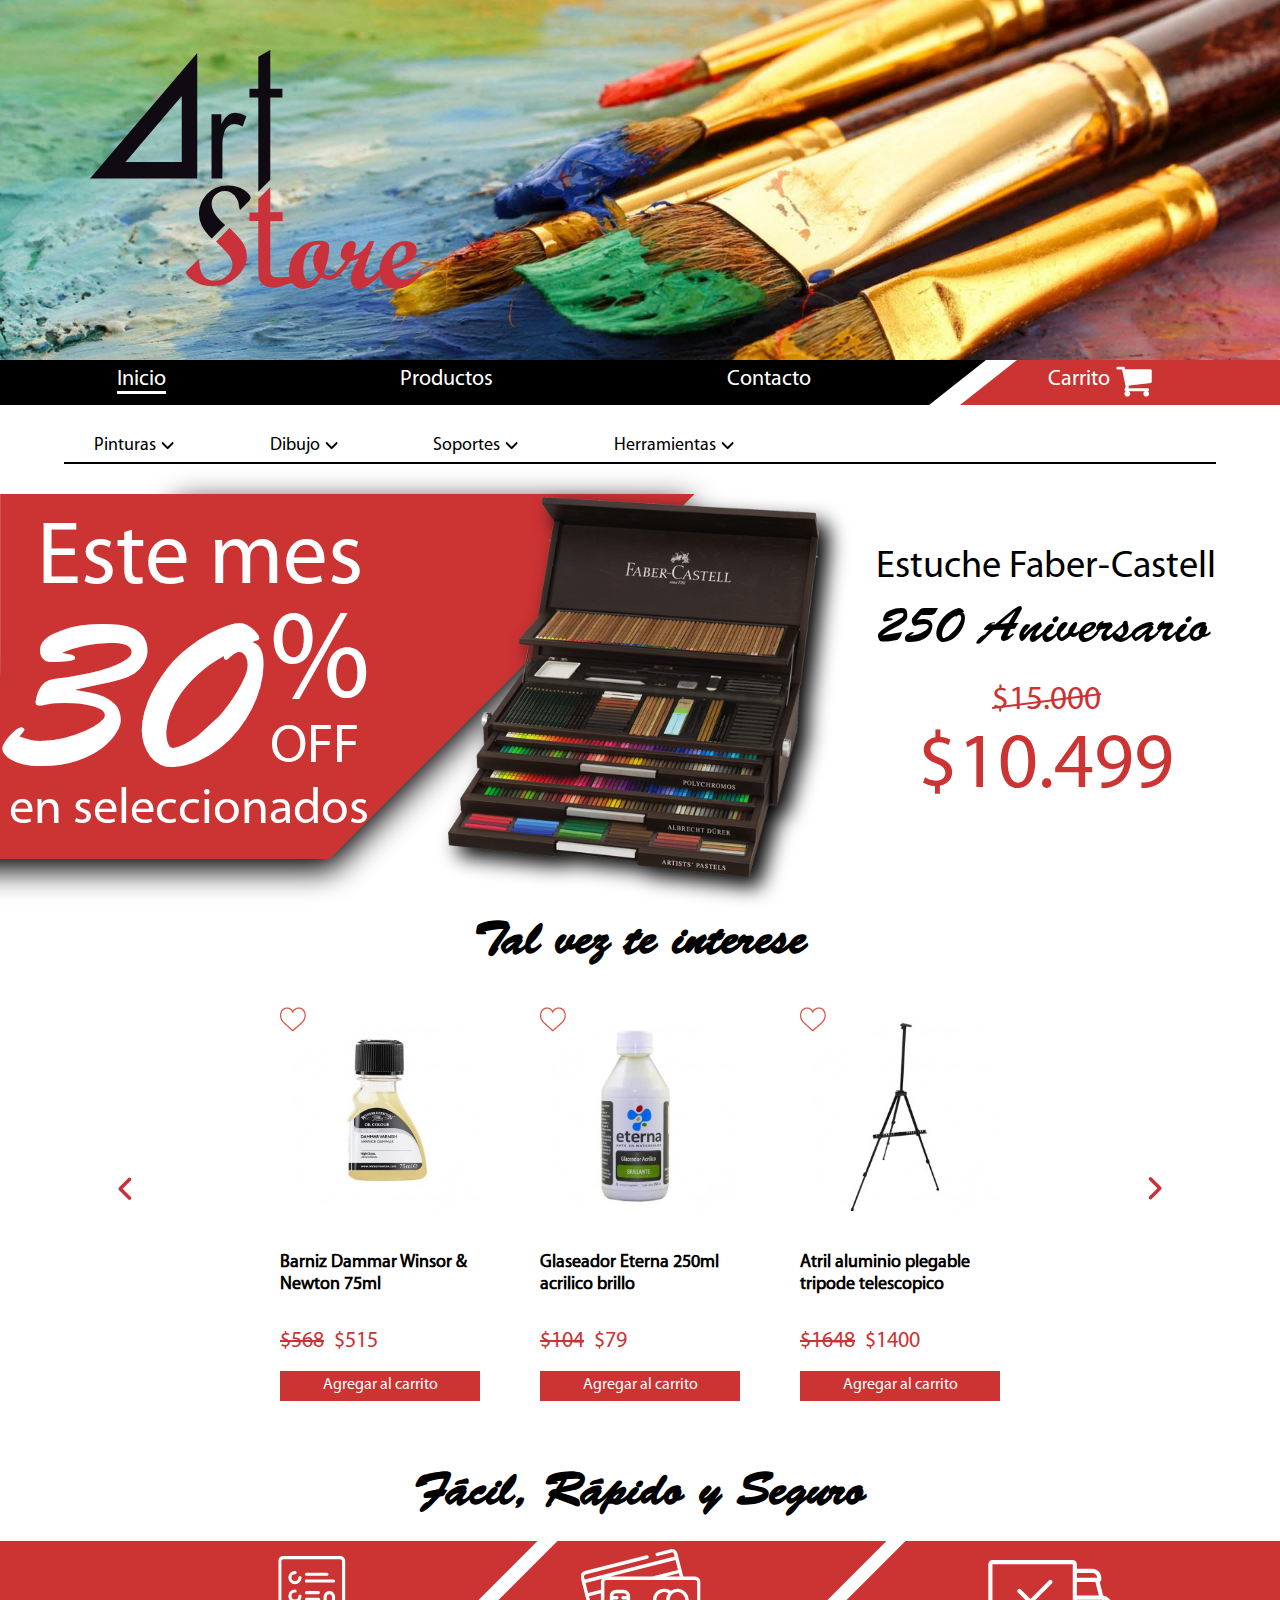
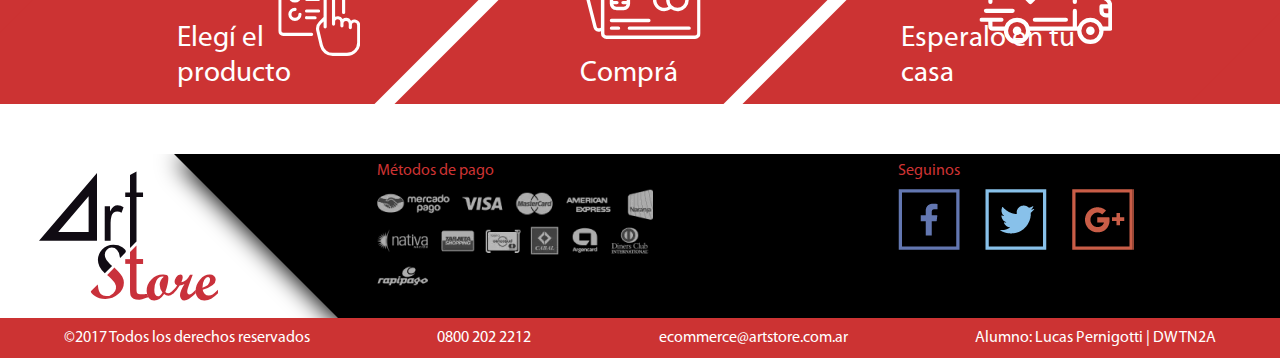
<file: index.html>
<!DOCTYPE html>
<html lang="es">

<head>
  <meta charset="UTF-8" />
  <title>Final Programación I</title>
  <link rel="stylesheet" type="text/css" href="css/estilos.css" />
</head>

<body>
  <header>
    <h1>ArtStore</h1>
  </header>
  <nav>
    <div class="navbar">
      <ul>
        <li><a href="#" class="active">Inicio</a></li>
        <li><a href="buyProcess.html">Productos</a></li>
        <li><a href="contacto.html">Contacto</a></li>
      </ul>
    </div>
  </nav>

  <main>
    <div class="floating-cart" style="position: relative; top: 0;">
      <div class="cart-nav">
        <a href="buyProcess.html">Carrito</a>
      </div>
    </div>

    <section class="banner">
      <div class="banner-back">
        <p class="discount">
          <strong>
            <span class="discount-one">Este mes</span>
            <span class="discount-two">
              30
              <span>%
                <span>off</span>
              </span>
            </span>
            <span class="discount-three">en seleccionados</span>
          </strong>
        </p>
        <img src="img/inicio/estuche.png" alt="" />
        <div>
          <p>Estuche Faber-Castell <span>250 Aniversario</span></p>
          <span>$15.000</span>
          <span>$10.499</span>
        </div>
      </div>
    </section>

    <aside class="instructions">
      <h2>Fácil, Rápido y Seguro</h2>
      <div class="instructions-box">
        <div>
          <img src="img/res1.svg" alt="" />
          <p>Elegí el producto</p>
        </div>
        <div>
          <img src="img/res2.svg" alt="" />
          <p>Comprá</p>
        </div>
        <div>
          <img src="img/res3.svg" alt="" />
          <p>Esperalo en tu casa</p>
        </div>
      </div>
    </aside>
  </main>
  <footer>
    <div class="footer-box">
      <img src="img/logo.svg" alt="" />
      <div class="footer-content">
        <div>
          <span>Métodos de pago</span>
          <img src="img/payment.png" alt="" />
        </div>
        <div class="social">
          <span>Seguinos</span>
          <ul>
            <li><a href="#">Facebook</a></li>
            <li><a href="#">Twitter</a></li>
            <li><a href="#">Google+</a></li>
          </ul>
        </div>
      </div>
    </div>
    <div>
      <ul class="footer-bottom">
        <li>&copy;2017 Todos los derechos reservados</li>
        <li>0800 202 2212</li>
        <li>
          <a href="mailto:ecommerce@artstore.com.ar">ecommerce@artstore.com.ar</a>
        </li>
        <li>Alumno: Lucas Pernigotti | DWTN2A</li>
      </ul>
    </div>
  </footer>
  <script src="js/elements/bar.js"></script>
  <script src="js/elements/trendings.js"></script>
  <script src="js/elements/sections/product/main.js"></script>
  <script src="js/actions/bar.js"></script>
  <script src="js/actions/changeFav.js"></script>
  <script src="js/actions/trendings.js"></script>
  <script src="js/actions/cartActions.js"></script>
  <script src="js/actions/getTotalPrice.js"></script>
  <script src="js/actions/quantityChange.js"></script>
  <script src="js/actions/product/goToProduct.js"></script>

  <script src="js/db.js"></script>
  <script src="js/localStorage.js"></script>
  <script src="js/main.js"></script>
</body>

</html>
</file>
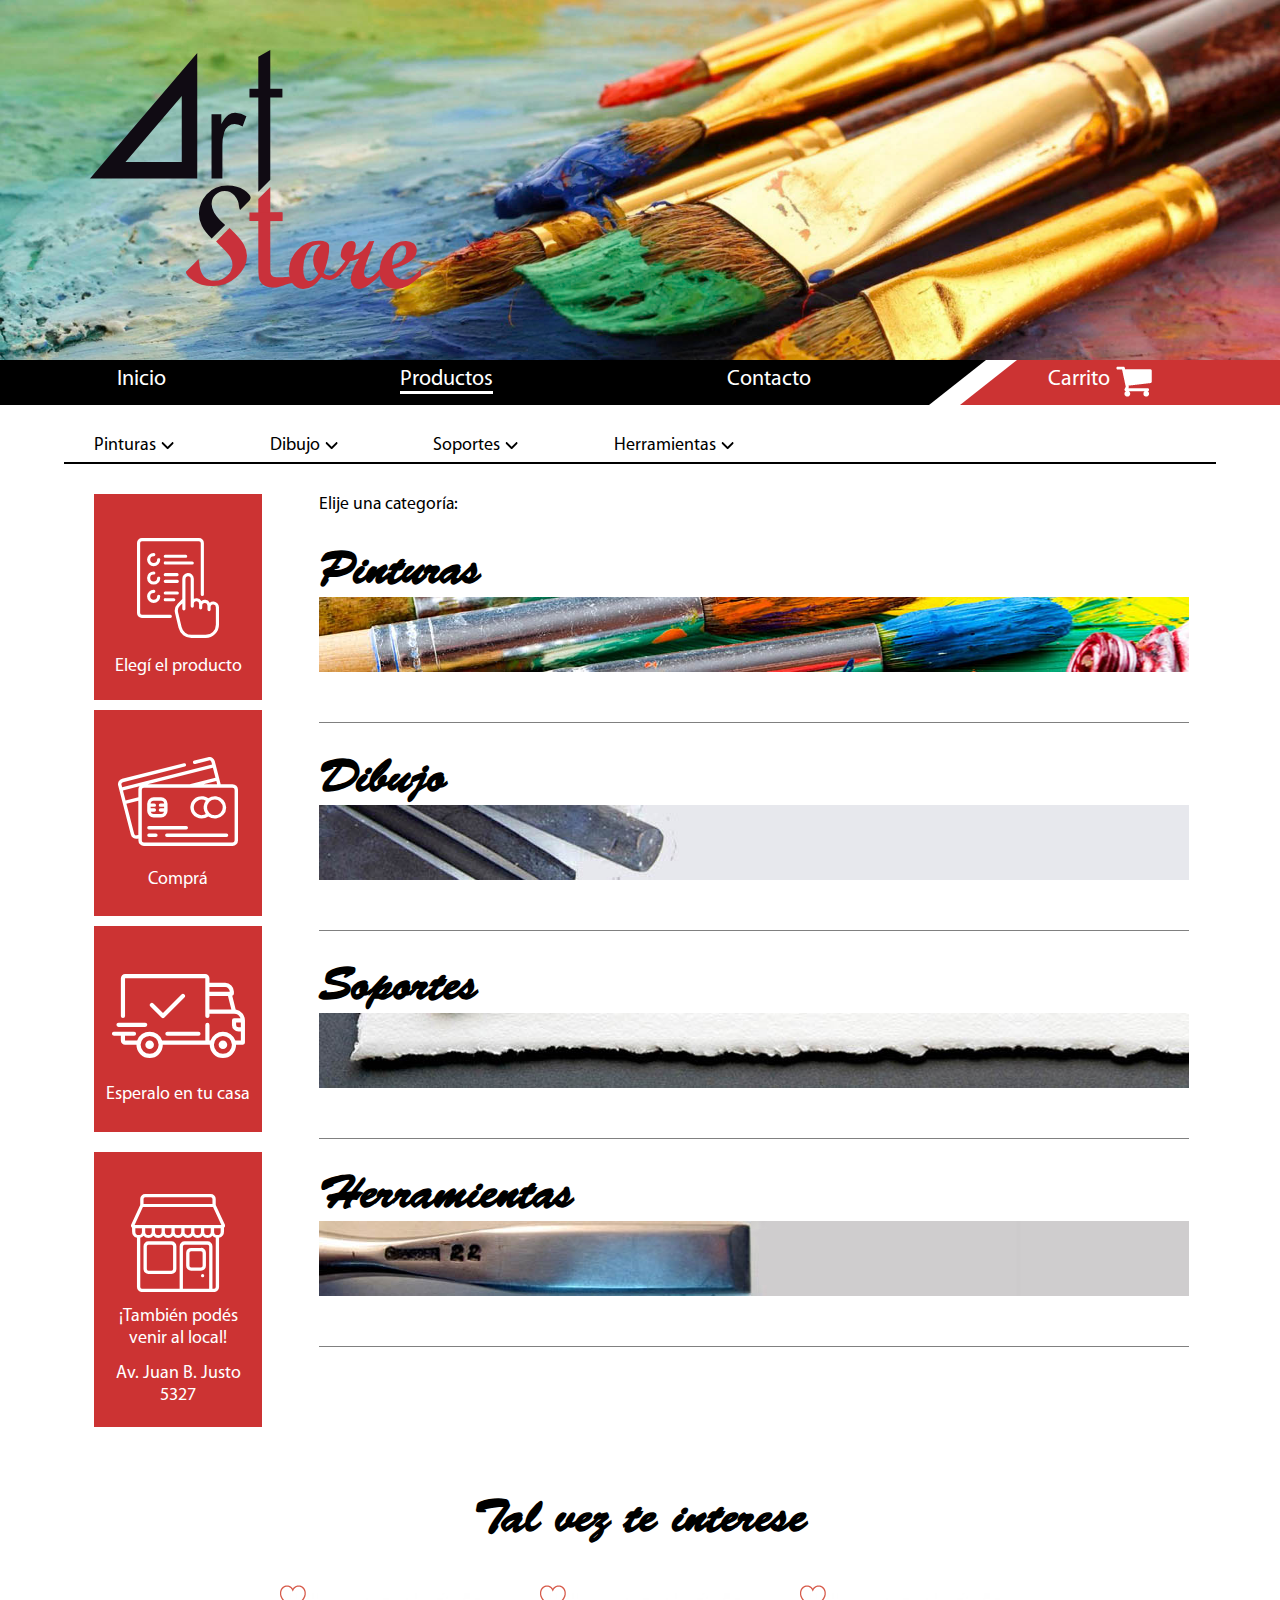
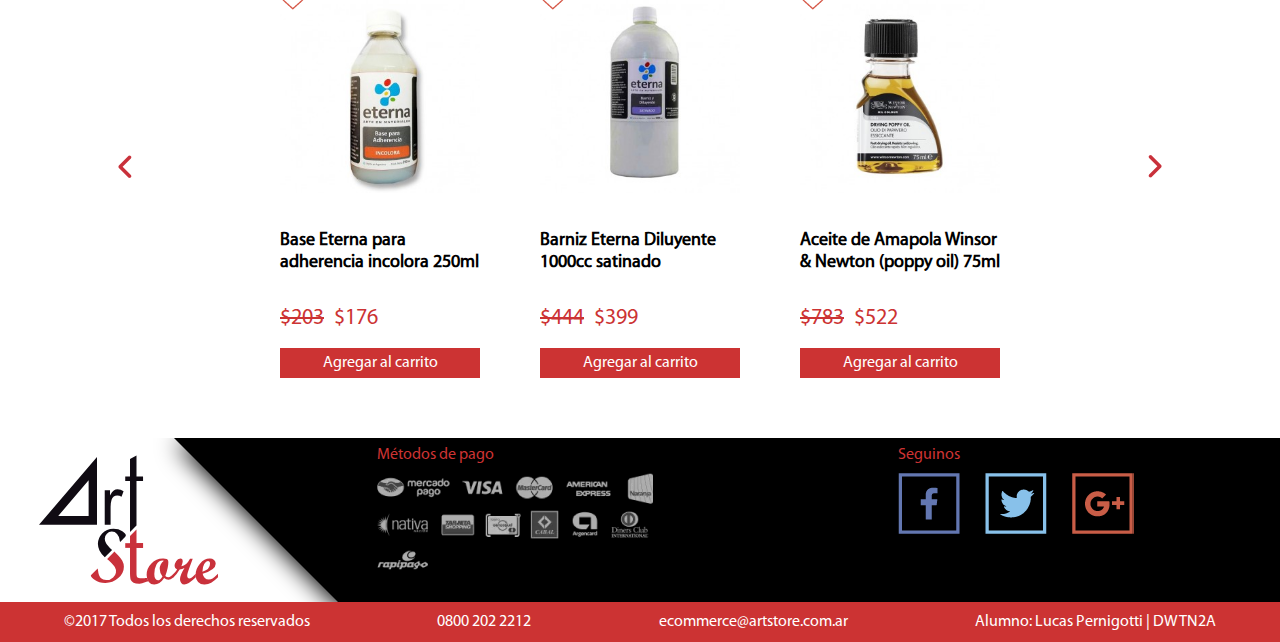
<file: buyProcess.html>
<!DOCTYPE html>
<html lang="es">

<head>
    <meta charset="UTF-8">
    <title>Final Programación I</title>
    <link rel="stylesheet" type="text/css" href="css/estilos.css" />

</head>

<body>
    <header>
        <h1>ArtStore</h1>
    </header>
    <nav>
        <div class="navbar" id="navbar">
            <ul>
                <li><a href="index.html">Inicio</a></li>
                <li><a href="buyProcess.html" class="active">Productos</a></li>
                <li><a href="contacto.html">Contacto</a></li>
            </ul>
        </div>
    </nav>

    <main>
        <div class="floating-cart">
            <div class="cart-nav">
                <a href="#navbar">Carrito</a>
            </div>
        </div>
    </main>
    <footer>
        <div class="footer-box">
            <img src="img/logo.svg" alt="">
            <div class="footer-content">
                <div>
                    <span>Métodos de pago</span>
                    <img src="img/payment.png" alt="">
                </div>
                <div class="social">
                    <span>Seguinos</span>
                    <ul>
                        <li><a href="#">Facebook</a></li>
                        <li><a href="#">Twitter</a></li>
                        <li><a href="#">Google+</a></li>
                    </ul>
                </div>
            </div>
        </div>
        <div>
            <ul class="footer-bottom">
                <li>&copy;2017 Todos los derechos reservados</li>
                <li>0800 202 2212</li>
                <li><a href="mailto:ecommerce@artstore.com.ar">ecommerce@artstore.com.ar</a></li>
                <li>Alumno: Lucas Pernigotti | DWTN2A</li>
            </ul>
        </div>
    </footer>
    <script src="js/db.js"></script>

    <script src="js/elements/bar.js"></script>
    <script src="js/elements/leftInfo.js"></script>
    <script src="js/elements/trendings.js"></script>
    <script src="js/actions/goToCategory.js"></script>
    <script src="js/actions/bar.js"></script>
    <script src="js/elements/sections/categories/categories.js"></script>
    <script src="js/actions/clearArrays.js"></script>
    <script src="js/actions/trendings.js"></script>

    <script src="js/actions/productsArray.js"></script>
    <script src="js/elements/sections/products/main.js"></script>
    <script src="js/actions/products/sort.js"></script>
    <script src="js/elements/sections/products/sorter.js"></script>
    <script src="js/elements/sections/products/products.js"></script>
    <script src="js/elements/sections/products/pagination.js"></script>
    <script src="js/actions/products/goToPage.js"></script>
    <script src="js/elements/sections/products/filter.js"></script>
    <script src="js/elements/sections/products/breadcrumb.js"></script>

    <script src="js/actions/remove.js"></script>

    <script src="js/elements/sections/product/main.js"></script>
    <script src="js/elements/sections/product/asideBuyInfo.js"></script>
    <script src="js/actions/quantityChange.js"></script>
    <script src="js/actions/product/zoom.js"></script>
    <script src="js/actions/product/goToProduct.js"></script>

    <script src="js/actions/getTotalPrice.js"></script>
    <script src="js/actions/cartActions.js"></script>
    <script src="js/elements/sections/cart/main.js"></script>
    <script src="js/actions/changeFav.js"></script>

    <script src="js/actions/checkout/validation.js"></script>
    <script src="js/elements/sections/checkout/addThanksMsg.js"></script>
    <script src="js/elements/sections/checkout/main.js"></script>
    <script src="js/actions/goToCategories.js"></script>

    <script src="js/localStorage.js"></script>
    <script src="js/main.js"></script>
</body>

</html>
</file>
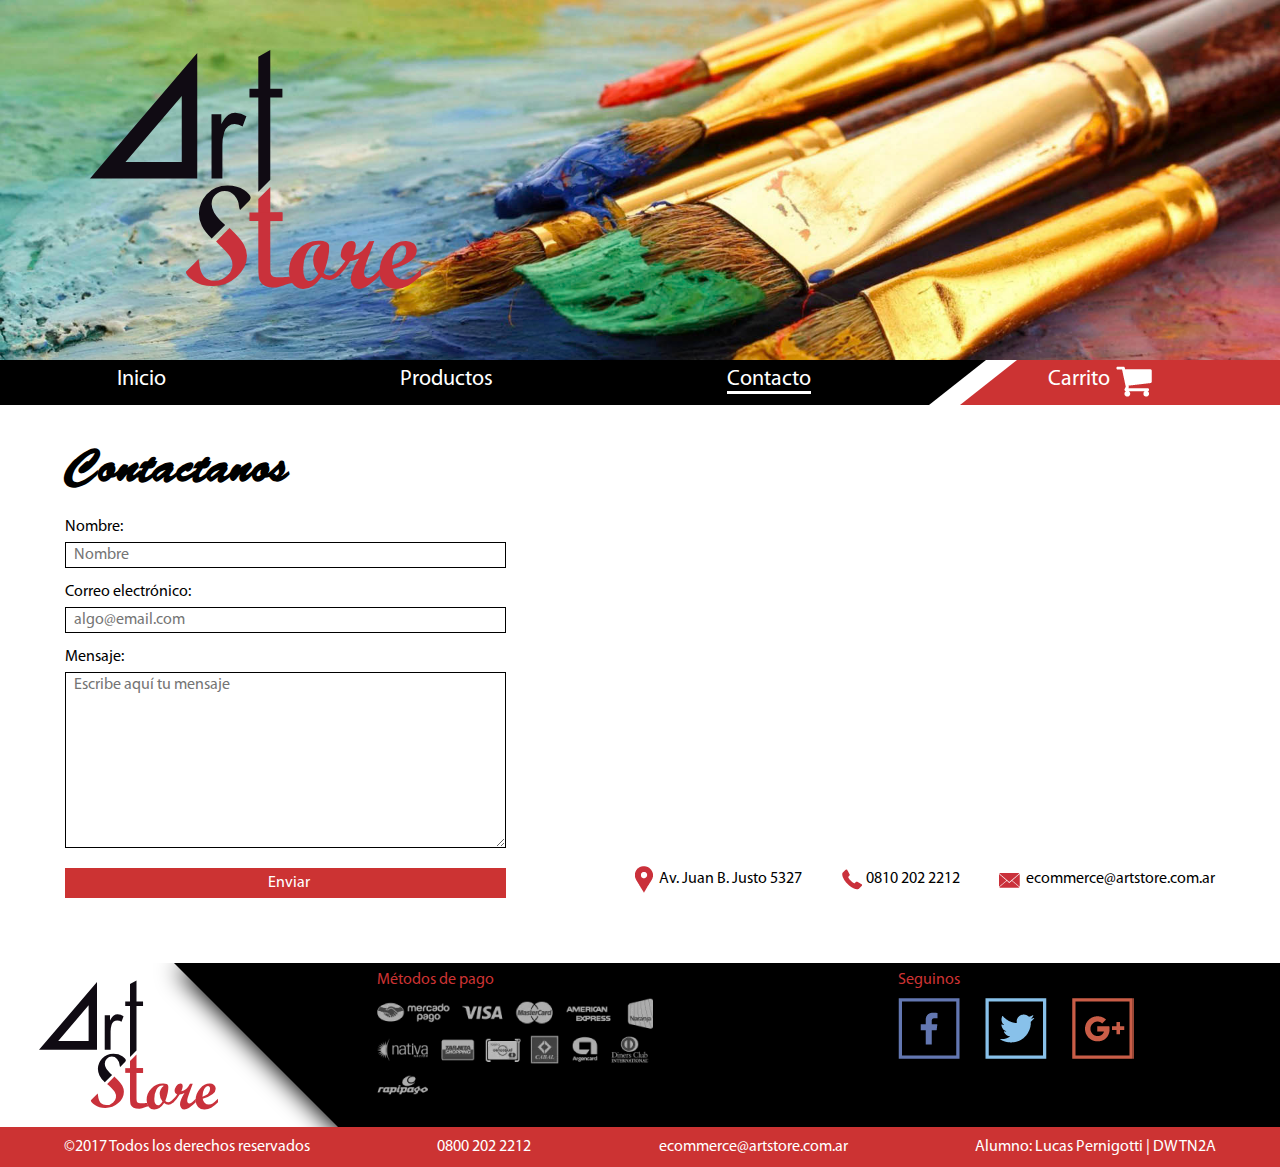
<file: contacto.html>
<!DOCTYPE html>
<html lang="es">

<head>
    <meta charset="UTF-8">
    <title>Final Programación I</title>
    <link rel="stylesheet" type="text/css" href="css/estilos.css" />
</head>

<body>
    <header>
        <h1>ArtStore</h1>
    </header>
    <nav>
        <div class="navbar">
            <ul>
                <li><a href="index.html">Inicio</a></li>
                <li><a href="buyProcess.html">Productos</a></li>
                <li><a href="contacto.html" class="active">Contacto</a></li>
            </ul>
        </div>
    </nav>

    <main>
        <div class="floating-cart" style="position: relative; top: 0;">
            <div class="cart-nav">
                <a href="buyProcess.html">Carrito</a>
            </div>
        </div>
        <section class="contact">
            <div class="contact-form">
                <h2>Contactanos</h2>
                <form action="contactar.php" method="post">
                    <label for="name">Nombre:</label><input type="text" id="name" placeholder="Nombre">
                    <label for="email">Correo electrónico:</label><input type="text" id="email"
                        placeholder="algo@email.com">
                    <label for="message">Mensaje:</label><textarea name="msg" id="message" cols="30" rows="9"
                        placeholder="Escribe aquí tu mensaje"></textarea>
                    <input type="submit" value="Enviar">
                </form>
            </div>

            <div class="contact-info">
                <iframe
                    src="https://www.google.com/maps/embed?pb=!1m18!1m12!1m3!1d3283.6042159061526!2d-58.47488888477004!3d-34.61416838045676!2m3!1f0!2f0!3f0!3m2!1i1024!2i768!4f13.1!3m3!1m2!1s0x95bcc9f071a7267d%3A0xa360ec3b81503133!2sAv.+Juan+B.+Justo+5327%2C+C1416DKH+CABA!5e0!3m2!1ses!2sar!4v1549726615724"
                    width="580" height="347"></iframe>
                <div>
                    <p>Av. Juan B. Justo 5327</p>
                    <p>0810 202 2212</p>
                    <a href="mailto:ecommerce@artstore.com.ar">ecommerce@artstore.com.ar</a>
                </div>
            </div>
        </section>



    </main>
    <footer>
        <div class="footer-box">
            <img src="img/logo.svg" alt="">
            <div class="footer-content">
                <div>
                    <span>Métodos de pago</span>
                    <img src="img/payment.png" alt="">
                </div>
                <div class="social">
                    <span>Seguinos</span>
                    <ul>
                        <li><a href="#">Facebook</a></li>
                        <li><a href="#">Twitter</a></li>
                        <li><a href="#">Google+</a></li>
                    </ul>
                </div>
            </div>
        </div>
        <div>
            <ul class="footer-bottom">
                <li>&copy;2017 Todos los derechos reservados</li>
                <li>0800 202 2212</li>
                <li><a href="mailto:ecommerce@artstore.com.ar">ecommerce@artstore.com.ar</a></li>
                <li>Alumno: Lucas Pernigotti | DWTN2A</li>
            </ul>
        </div>
    </footer>

    <script src="js/actions/remove.js"></script>
    <script src="js/actions/trendings.js"></script>
    <script src="js/actions/cartActions.js"></script>
    <script src="js/actions/getTotalPrice.js"></script>
    <script src="js/db.js"></script>
    <script src="js/localStorage.js"></script>
    <script src="js/main.js"></script>
</body>

</html>
</file>
<file: css/estilos.css>
@import url('fonts/myriadpro.css');
@import url('fonts/brushscriptstd.css');

*{
    margin: 0;
    padding: 0;
    box-sizing: border-box;
    font-family: 'MyriadPro';
}

h2{
    font-family: 'BrushScriptStd';
    font-size: 2.9375em;
    margin-bottom: 18px;
}
/*botónes*/
.button{
    background-color: #cc3333;
    width: 200px;/*ver si pasar todo esto a ems para hacerlo responsive*/
    height: 30px;
    color: white;
    text-decoration: none;
    display: flex;
    justify-content: center;
    align-items: center;
}

/*Precio*/
.price{
    color: #cc3333; font-size: 1.375em;
}

/*favoritos*/
.trending .trending-items div :nth-child(5), 
.products-content .products-body .product div:first-child a:last-child, 
.products-content .product-self .product-info .product-fav a span:first-child{
    font-size: 0;
    display: inline-block;
    background: url('../img/sprites.png') no-repeat -10px -259px;
    height: 25px;
    width: 26px;
}
.trending .trending-items div a:last-child.fav, 
.products-content .products-body .product div:first-child a:last-child.fav, 
.products-content .product-self .product-info .product-fav a span.fav{
    background: url('../img/sprites.png') no-repeat -11px -214px;
}



header{
    background: url('../img/header.jpg') no-repeat;
    background-size: cover;
    height: 360px;
    width: 100%;
}
header h1{
    background: url('../img/logo.svg') no-repeat;
    height: 239px;
    width: 331px;
    font-size: 0;
    position: absolute;
    left: 7vw;
    top: 50px;
}


/*********nav*******/
nav{
    position: relative;
}

nav .navbar{
    background: black;
    border-top: 45px solid black;
    border-right: 57px solid white;
    width: 77vw;
    height: 0;
}

nav ul{
    display: flex;
    justify-content: space-around;
    list-style: none;
    position: relative;
    top: -39px;
}

nav ul li a{
    color: white;
    text-decoration: none;
    font-size: 1.375em;
}

nav ul li a.active{
    border-bottom: 3px solid white;
}

/************floating-cart************/
.cart-nav{
    position: absolute;
    right: 0;
    top: -75px;
    border-bottom: 45px solid #cc3333;
    border-left: 57px solid transparent;
    width: 25vw;
    height: 0;
}

.cart-nav a:first-child{
    color: white;
    text-decoration: none;
    font-size: 1.375em;
    display: flex;
    padding-left: 3.92em;
    height: 36px;
    /*width: 2.82em;*/
    padding-top: 6px;
    /*margin-left: 3vw;*/
    position: relative;
    left: -55px;
    width: calc(100% + 55px);
}

.cart-nav a:first-child.active{
    border-bottom: 3px solid white;
}

.cart-nav a:first-child::after{
    content: "";
    display: inline-block;
    position: absolute;
    left: 7em; /*45 px right*/
    background: url('../img/cart.png') no-repeat;
    height: 31px;
    width: 36px;
    z-index: 9000;
}

.cart-nav a:first-child span.count{
    position: absolute;
    left: 8.8em; /*-80px right;*/
    color: #cc3333;
    font-weight: bold;
    background: #ffffff;
    width: 1.275em;
    height: 1.275em;
    border-radius: 50%;
    text-align: center;
}

.cart-nav .total-nav{
    position: absolute;
    right: 0;
    top: 45px;
    display: block;
    text-align: center;
    text-decoration: none;
    color: white;
    width: calc(25vw + 28px);
    height: 0;
    border-left: transparent solid 28px;
    border-bottom: #cc3333 solid 22px;
}

.floating-cart{
    top: 75px;
    position: sticky;
    z-index: 100;
}


/*******barra*********/
main .bar{
    width: 90vw;
    margin: 30px auto 0 auto;
    padding-bottom: 5px;
    border-bottom: 2px solid black;
}

main .bar ul{list-style: none;}

main .bar ul li a{
    font-size: 1.125em;
    color: black;
    text-decoration: none;    
}

main .bar ul.category-list-bar{
    display: flex;
    justify-content: space-between;
    width: 50vw;
    margin-left: 30px;
}

main .bar ul.category-list-bar li a{
    padding-right: 18px;
    background: url('../img/arrow.png') no-repeat center right;
}

main .bar div{position: relative;}

main .bar div ul.category-show{
    position: absolute;
    display: none;
    z-index: 100;
    background-color: #cc3333;
    width: 15em;
    padding: 5px 0;
    border: #ffffff 5px solid;
}
main .bar div ul.category-show li a{
    color: #ffffff;
    padding-left: 30px;
    line-height: 30px;
}

main .bar div ul.dibujo{left: 15.6%;}
main .bar div ul.soportes{left: 30%;}
main .bar div ul.herramientas{left: 46.6%;}

@media screen and (max-width: 960px){main .bar div ul.herramientas{left: 41.6%;}}
@media screen and (min-width: 961px) and (max-width: 984px){main .bar div ul.herramientas{left: 42.1%;}}
@media screen and (min-width: 985px) and (max-width: 1040px){main .bar div ul.herramientas{left: 42.6%;}}
@media screen and (min-width: 1041px) and (max-width: 1077px){main .bar div ul.herramientas{left: 43.1%;}}
@media screen and (min-width: 1078px) and (max-width: 1140px){main .bar div ul.herramientas{left: 43.6%;}}
@media screen and (min-width: 1141px) and (max-width: 1210px){main .bar div ul.herramientas{left: 44.3%;}}
@media screen and (min-width: 1211px) and (max-width: 1275px){main .bar div ul.herramientas{left: 44.9%;}}
@media screen and (min-width: 1276px) and (max-width: 1330px){main .bar div ul.herramientas{left: 45.4%;}}
@media screen and (min-width: 1331px) and (max-width: 1430px){main .bar div ul.herramientas{left: 46.1%;}}

@media screen and (max-width: 1200px){main .bar div ul.dibujo{left: 14.2%;}}

@media screen and (max-width: 1060px){main .bar div ul.soportes{left: 27.8%;}}
@media screen and (min-width: 1061px) and (max-width: 1150px){main .bar div ul.soportes{left: 28.3%;}}
@media screen and (min-width: 1151px) and (max-width: 1250px){main .bar div ul.soportes{left: 28.7%;}}
@media screen and (min-width: 1251px) and (max-width: 1350px){main .bar div ul.soportes{left: 29.2%;}}

/*********Destacados*******/
.trending{
    display: flex;
    flex-direction: column;
    align-items: center;
    margin: 48px 0;
}

.trending .trending-items{
    display: flex;
    justify-content: space-between;
    width: 100%;
}

/*flechas*/
.trending .trending-items a.back, .trending .trending-items a.forward{
    background: url('../img/red-arrow.png') no-repeat center;
    font-size: 0;
    width: 27vw;
    height: 397px;
}
.trending .trending-items a.back{transform: rotate(180deg);}

.trending .trending-items div:not(.price-wrapper){
    display: flex;
    flex-direction: column;
    /*height: 397px;*/
    height: 420px;
    width: 200px;
    min-width: 200px; /*para que no se rompa en IE al achicar*/
    margin: 0 30px;
    animation: slide ease 1s;
    -webkit-animation: slide ease .5s;
}

@keyframes slide{
    0%{opacity: 0;}
    100%{opacity: 1;}
}


.trending .trending-items div :nth-child(5){
    position: relative;
    top: 17px;
    order: 1;
}

.trending .trending-items div h3:first-child{
    order: 3; 
    margin: 16px 0; 
    height: 4.125em; 
    font-size: 1.125em;/*18px*/ 
    display: flex; 
    align-items: center;
}
.trending .trending-items div h3:first-child a{color: black; text-decoration: none;}
.trending .trending-items div a:nth-child(2){order: 2;}
.trending .trending-items div .price-wrapper{order: 4; margin-bottom: 16px;}
.trending .trending-items div a:nth-child(4){order: 5;}

.trending .trending-items div img{
    height: 200px;
    width: 200px;
}

.trending .trending-items div .price-wrapper span:last-child{margin-left: 10px;}

/******************************************* HOME *******************************************************/
/***********************banner*******************/
/*fondo*/

.banner{
    position: relative;
    height: 28.54vw;
    margin-top: 30px;
}

.banner .banner-back p.discount{
    width: 40vw;
    height: 28.54vw;
    background-color: #cc3333;
    transform: skew(135deg);
    box-shadow: black 10px 10px 25px 1px;
}
.banner .banner-back p.discount::before{
    content: "";
    display: inline-block;
    transform: skew(45deg);
    border-bottom: 28.54vw solid transparent;
    border-left: 39vw solid #cc3333;
}

/*banner izquierda*/
.banner .banner-back p strong{
    color: white;
    font-family: 'MyriadPro';
    font-weight: normal;
    display: flex;/*flex para que todo el texto esté encolumnado*/
    flex-direction: column;
    position: absolute; /*para acomodarlo*/
    top: 2.8vw; /* posiciono todo el texto */
    left: 3.24074vw;
    width: 30vw;
    transform: skew(45deg);
}
/*Este mes*/
.banner .banner-back p strong span.discount-one{
    font-size: 6.963888889vw;
    margin-left: 28px;
    line-height: 61px;
}
/*30*/
.banner .banner-back p strong span.discount-two{
    font-family: 'BrushScriptStd';
    font-size: 16.955555556vw;
    display: flex;
    align-items: center;
    position: relative;
    top: -40px;
}
/* % (toma el off también)*/
.banner .banner-back p strong span.discount-two span{
    font-size: 9.87407407407vw; 
    display: flex;
    flex-direction: column;
    margin-left: 15px;
}
/*OFF*/
.banner .banner-back p strong span.discount-two span span{
    font-size: 4.23888888889vw; 
    text-transform: uppercase;
    margin-left: 0; /*para negar el que heredó del % */
    position: relative;
    top: -26px;
}
/*en seleccionados*/
.banner .banner-back p strong span.discount-three{
    font-size: 3.937037037037vw;
    position: absolute;
    bottom: 46px;
}

/*banner img*/
.banner .banner-back img{
    position: absolute;
    left: calc(50% - 15vw);
    top: calc(50% - 14vw);
    width: 29vw;
    -webkit-filter: drop-shadow(10px 10px 10px black);
    filter: drop-shadow(10px 10px 10px black);
}

/*banner derecha*/
.banner .banner-back div{
    position: absolute;
    right: 5vw;
    top: 50px;
    display: flex;
    flex-direction: column;
    align-items: center;
}

/*Estuche Faber Castell*/
.banner .banner-back div p{
    font-size: 2.993518519vw;
    display: flex;
    flex-direction: column;
}
/*250 aniversario*/
.banner .banner-back div p span{
    font-family: 'BrushScriptStd';
    font-size: 4.02129629vw;
}
/*$15000*/
.banner .banner-back div :nth-child(2){
    color: #cc3333;
    font-size: 2.592592593vw;
    background: url('../img/inicio/line.svg') no-repeat 0;
    margin-top: 20px;
}
/*$10499*/
.banner .banner-back div :nth-child(3){
    color: #cc3333;
    font-size: 6.084259259vw;
}

/***************Fácil, Rápido y Seguro *****************/
.instructions{
    width: 100%;
    overflow: hidden;
}

.instructions h2{
    text-align: center;
}

.instructions .instructions-box{
    display: flex;
    position: relative;
    height: 163px;
}
/*para tapar los bordes extremos*/
.instructions .instructions-box::before, .instructions .instructions-box::after{
    content: "";
    height: 0px;
    width: 0px;
    position: absolute;
}
.instructions .instructions-box::before{
    border-top: 163px solid #cc3333;
    border-right: 98px solid transparent;
}
.instructions .instructions-box::after{
    right:0;border-bottom: 163px solid #cc3333;
    border-left: 163px solid transparent; 
    z-index: -500;}

/*fondos*/
.instructions .instructions-box div{
    margin: 0 10px;
    width: 0;
    background-color: #cc3333;
    height: 163px;
    transform: skew(135deg);
    display: flex;
    justify-content: center;
}

.instructions .instructions-box div:first-of-type{
    width: 36vw;
}

.instructions .instructions-box div:nth-of-type(2){
    width: 340px;
    align-self: center;
}

.instructions .instructions-box div:last-of-type{
    width: 36vw;
    transform: skew(135deg);
}
/*todos los p*/
.instructions .instructions-box div p{
    transform: skew(45deg);
    position: absolute; 
    bottom: 13px; color: white; 
    font-size: 29.1px;
}
.instructions .instructions-box div:first-of-type p{right: 40px; width: 206px;}
.instructions .instructions-box div:nth-of-type(2) p{right: 76px;}
.instructions .instructions-box div:last-of-type p{left: 110px; width: 232px;}

/*imagenes*/
.instructions .instructions-box div img{position: absolute;transform: skew(45deg);}
.instructions .instructions-box div:first-of-type img{width: 82px; top: 15px; right: 112px;}
.instructions .instructions-box div:nth-last-of-type(2) img{width: 120px; top: 8px; left: 76px;}
.instructions .instructions-box div:last-of-type img{width: 133px; top: 19px; left: 135px;}


/***************************** Footer **********************************/
footer .footer-box{
    display: flex;
    justify-content: space-between;
    overflow: hidden;
    margin-top: 50px;
}
/*fondo negro*/
footer .footer-box .footer-content{
    height: 164px;
    display: flex;
    justify-content: space-around;
    background: #000000;
    width: 80vw;
    transform: skew(45deg);
    box-shadow: #000000 -4px 5px 20px 0px;
    z-index: 100;
}
/*solucionar el parche que queda a la derecha*/
footer .footer-box .footer-content::before{
    content: "";
    position: absolute;
    right: 0;
    border-top: 164px solid #000000;
    border-left: 164px solid transparent;
    transform: skew(135deg);
}

/*logo*/
footer .footer-box img:first-child{
    margin: auto;
    width: 179px;
    height: 130px;
}

/*enderezar contenido*/
footer .footer-box .footer-content div{
    transform: skew(135deg);
    color: #cc3333;
    display: flex;
    flex-direction: column;
}

footer .footer-box .footer-content div span{
    margin: 8px 0;
}

/*redes sociales*/
footer .footer-box .footer-content .social ul{
    display: flex;
    list-style: none;
}

.social ul li{
    font-size: 0;
    height: 61px;
    width: 62px;
    margin-right: 25px;
}

.social ul li a{
    display: inline-block;
    height: 61px;
    width: 62px;
}

footer .footer-box .footer-content .social ul li:first-of-type{background: url('../img/social-fb.png')}
footer .footer-box .footer-content .social ul li:nth-of-type(2){background: url('../img/social-tw.png')}
footer .footer-box .footer-content .social ul li:last-of-type{background: url('../img/social-g.png')}

footer .footer-box .footer-content .social ul li:hover{box-shadow: white 0 0 45px -10px;}

/*barra negra footer*/
footer div ul.footer-bottom{
    background: #cc3333;
    color: white;
    list-style: none;
    display: flex;
    justify-content: space-around;
    align-items: center;
    height: 40px;
    z-index: 200;
    font-size: 1em;
}

footer div ul.footer-bottom li a{
    color: white;
    text-decoration: none;
    font-size: 1em;
}


/********************************************************Productos****************************************************/
.products-content{
    display: flex;
    width: 90vw;
    margin: 30px auto 0 auto;
    max-width: 100%;
}

.products-content section{
    order: 2;
    margin: 0 auto;
}

.products-content .categories p{
    font-size: 1.1em;
    margin-bottom: 20px;
}

.products-content .categories h2{
    border-bottom: solid 1px grey;
}

/*************h2 de todos los productos************/
.products-content section h2 a,
.products-content .pinturas h2,
.products-content .dibujo h2,
.products-content .soportes h2,
.products-content .herramientas h2{
    display: block;
    width: 68vw;/*700px; viejo*/
    height: 135px;
    margin: 22px 0 50px 0;
}
.products-content .pinturas h2,
.products-content .dibujo h2,
.products-content .soportes h2,
.products-content .herramientas h2
{margin-top: 0;}

.products-content .categories h2:first-of-type a, .products-content .pinturas h2
{background: url('../img/productos/pinturas.jpg') no-repeat left bottom;}
.products-content .categories h2:nth-of-type(2) a, .products-content .dibujo h2{background: url('../img/productos/dibujo.jpg') no-repeat left bottom;}
.products-content .categories h2:nth-of-type(3) a, .products-content .soportes h2{background: url('../img/productos/soportes.jpg') no-repeat left bottom;}
.products-content .categories h2:last-of-type a, .products-content .herramientas h2{background: url('../img/productos/herramientas.jpg') no-repeat left bottom;}

.products-content section h2 a{
    color: black;
    text-decoration: none;
    font-family: 'brushscriptstd';
}

.products-content .left-info{
    order: 1;
    margin: 0 30px;
    width: 168px;
    max-width: 168px;
}

/*sub-categories*/
.products-content .left-info div{
    margin-bottom: 25px;
}
.products-content .left-info div h2{
    font-family: 'myriadpro';
    font-size: 1em;
    font-weight: normal;
    margin-bottom: 8px;
}
.products-content .left-info div ul{
    list-style: none;
    border-top: #000000 solid 1px;
    padding-top: 8px;
}
.products-content .left-info div ul li{
    position: relative;
}
.products-content .left-info div ul li::after{
    content: "";
    display: inline-block;
    background: url('../img/red-arrow.png') no-repeat center;
    background-size: 100%;
    width: 7px;
    height: 12px;
    position: absolute;
    right: 0;
    top: 0.4em;
}
.products-content .left-info div ul li a{
    color: #000000;
    text-decoration: none;
    line-height: 26px;
}

/*aside*/
.products-content aside.instructions-vertical div{
    background-color: #cc3333;
    margin-bottom: 10px;
    height: 206px;
    display: flex;
    flex-direction: column;
    justify-content: space-around;
    align-items: center;
}

.products-content aside.instructions-vertical div img{margin-top: 35px;}
.products-content aside.instructions-vertical div:first-of-type img{height: 100px;}
.products-content aside.instructions-vertical div:nth-of-type(2) img{width: 120px;}
.products-content aside.instructions-vertical div:nth-of-type(3) img{width: 133px;}
.products-content aside.instructions-vertical div:last-of-type img{width: 94px;}

.products-content aside.instructions-vertical div p{
    margin-bottom: 13px;
    color: white;
    font-size: 1.125em;
    font-family: myriadpro;
}

.products-content aside.instructions-vertical div:last-of-type{
    margin-top: 20px;
    height: 275px;
}
.products-content aside.instructions-vertical div:last-of-type p{
    width: 150px;
    text-align: center;
}
.products-content aside.instructions-vertical div:last-of-type p:first-of-type{
    margin-bottom: 0;
}

/**************************Breadcrumb*********************/
main .breadcrumb{
    display: flex;
    list-style: none;
    margin: 5px auto 0 auto;
    width: 90vw;
}
main .breadcrumb li{
    display: flex;
    justify-content: center;
    align-items: center;
    font-size: 0.75em; 
}
main .breadcrumb li:first-of-type{margin-left: 30px;}
main .breadcrumb li::after{
    content: "";
    background: url('../img/breadcrumb-arrow.png') no-repeat center;
    display: inline-block;
    vertical-align: middle;
    margin: 0 15px;
    width: 10px;
    height: 10px;
}

main .breadcrumb li:last-of-type::after{
    background: none;
}

main .breadcrumb li a{color: #666666;text-decoration: none;}
main .breadcrumb li:last-of-type a{color: #cc3333;}


/********************************Paginador*****************************/
.products-content .pagination{
    display: flex;
    justify-content: center;
    font-size: 0.875em;
    margin-top: 20px;
}
.products-content .pagination span{margin-right: 8px;}
.products-content .pagination ul{
    display: flex;
    list-style: none;
}
.products-content .pagination ul li a{
    color: #000000;
    text-decoration: none;
    margin: 0 8px;
    height: 20px;
    width: 20px;
    display: inline-block;
    display: flex;
    justify-content: center;
    align-items: center;
}
.products-content .pagination ul li a.active{
    background-color: #cc3333;
    color: #ffffff;
}


/*********************Productos en general*************************/
/*sorter*/
.products-content .sorter{
    width: 68vw;
    display: flex;
    justify-content: space-between;
    margin-bottom: 15px;
}
.products-content .sorter div:nth-child(4){
    display: flex;
    justify-content: space-between;
    align-items: center;
    width: 7em;
}
.products-content .sorter div:nth-child(4) a{
    font-size: 0;
    display: inline-block;
    width: 16px;
    height: 20px;
    background: url('../img/sprites.png') no-repeat -8px -74px;
}
.products-content .sorter div:nth-child(4) a:nth-child(2).selected{background-position-y: -108px;}
.products-content .sorter div:nth-child(4) a:last-child{background-position-y: -6px;}
.products-content .sorter div:nth-child(4) a:last-child.selected{background-position-y: -40px;}

.products-content .category h2{
    margin-bottom: 20px;
}

.products-content .products-body .product img{max-width: 160px;}

.products-content .products-body .product h3 a{
    color: black;
    text-decoration: none;
    font-size: 1.125em;
}

.products-content .products-body .product p{
    font-size: 0.875em;
}


/**********************Productos lista**********************************/
.products-content .products-body .product.list{
    /*display: flex;*/
    height: 188px;
    width: 68vw;
    padding: 12px 24px 12px 5px;
    margin: 10 0px;
    border-bottom: #dddddd 1px solid;
}
.products-content .products-body .product.list:hover{
    outline: 1px solid #999999;
}

/*agregar a favoritos*/
.products-content .products-body .product.list div:first-child{
    position: relative; 
    float: left;
}
.products-content .products-body .product.list div:first-child a:last-child{position: absolute;top: 0px; left: 0;}

.products-content .products-body .product.list div:nth-of-type(2){
    display: flex;
    flex-direction: column;
    justify-content: space-between;
    height: 163px;
    padding-left: 10px;
}

.products-content .products-body .product.list div:nth-child(2) a:nth-child(3):not(.button){
    color: #cc3333;
    text-decoration: none;
}


.products-content .products-body .product.list div:nth-child(2) div{
    display: flex;
    justify-content: space-between;
}

.products-content .products-body .product.list div:nth-child(2) div .price:nth-child(2){
    flex-grow: 1;
    margin-left: 20px;
}

/***************************************************Producto**********************************************************/
.product-page{
    flex-direction: column;
    width: 100%;
    width: calc(90vw - 60px);
}
.products-content .product-self{
    margin: 0;
    order: 1;
    display: flex;
    justify-content: space-between;
}
.products-content .product-self .product-info{order: 3;}
.products-content .product-self .img-mini{order: 1;}
.products-content .product-self .img-full{order: 2;}

.products-content .product-self .imgs{
    display: flex;
}
.products-content .product-self .img-mini{
    width: 75px;
}

.products-content .product-self .img-mini img{
    width: 75px;
    height: 75px;
    border: 1px solid #666666;
}

.products-content .product-self .img-full{height: 250px;}
.products-content .product-self .img-full-wrap{
    background-position: 50% 50%;
    background-repeat: no-repeat;
    position: relative;
    overflow: hidden;
    cursor: crosshair;
    width: 250px;
    height: 250px;
    margin: 0 35px 0 10px;
    border: 1px solid #000000;
}

.products-content .product-self .img-full img:hover{opacity: 0;}
.products-content .product-self .img-full img{
    width: 250px;
    height: 250px;
    transition: opacity .2s;
    display: block;
    position: relative;
}

.products-content .product-self .product-info{
    display: flex;
    flex-direction: column;
    justify-content: space-between;
    flex-grow: 1;
}

.products-content .product-self .product-info h2{
    font-family: 'myriadpro';
    font-size: 1.5em;
}

.products-content .product-self .product-info p{
    flex-grow: 1;
    width: 50vw;
}

.products-content .product-self .product-info .product-add-data{
    display: flex;
    flex-direction: row;
    justify-content: space-between;
    border-top: #000000 1px solid;
    padding-top: 10px;
}

.products-content .product-self .product-info .product-add-data .product-btn-and-price .price{
    margin-right: 15px;
}

.products-content .product-self .product-info .product-add-data .product-btn-and-price a.button{
    margin-top: 10px;
}

.products-content .product-self .product-info .product-stock-and-quantity{
    display: flex;
    flex-direction: column;
    justify-content: space-between;
}
.products-content .product-self .product-info .product-stock-and-quantity span{
    font-size: 0.875em;
}
.products-content .product-self .product-info .product-stock-and-quantity .quantity-selector{
    height: 30px;
    display: flex;
    align-items: center;
}
.products-content .product-self .product-info .product-stock-and-quantity .quantity-selector label{
    font-size: 1.125em;
    margin-right: 5px;
}
.products-content .product-self .product-info .product-stock-and-quantity .quantity-selector input{
    height: 30px;
    width: 45px;
    text-align: center;
    font-family: 'myriadpro';
    font-size: 1.125em;
    border: 1px solid #888888;
}
.products-content .product-self .product-info .product-stock-and-quantity .quantity-selector .quantity-btn-wrapper{
    display: flex;
    flex-direction: column;
}
.products-content .product-self .product-info .product-stock-and-quantity .quantity-selector .quantity-btn-wrapper div{
    height: 15px;
    width: 25px;
    display: flex;
    justify-content: center;
    align-items: center;
    border-left: 1px solid #000000;
    border-right: 1px solid #000000;
    border-bottom: 1px solid #000000;
}
.products-content .product-self .product-info .product-stock-and-quantity .quantity-selector .quantity-btn-wrapper div:first-child{
    border-top: 1px solid #000000;
    transform: rotate(180deg);
}

.products-content .product-self .product-info .product-fav{
    display: flex;
    align-items: flex-end;
}
.products-content .product-self .product-info .product-fav a{
    color: #000000;
    font-size: 0.875em;
    text-decoration: none;
    height: 30px;
    display: flex;
    align-items: center;
}
.products-content .product-self .product-info .product-fav a span:first-child{
    margin-right: 10px;
}

.products-content .product-self .product-info .product-fav a span:last-child{
    width: 8.9em;
}


/*aside*/
.products-content .buy-info{
    order: 2; 
    display: flex;
    margin-top: 60px;
}
.products-content .buy-info .buy-info-box{
    background: #cc3333;
    margin: 0 10px;
    width: 33%;
    height: 150px;
    display: flex;
    align-items: center;
}
.products-content .buy-info .buy-info-box:first-of-type{margin-left: 0;}
.products-content .buy-info .buy-info-box:last-of-type{margin-right: 0;}

.products-content .buy-info .buy-info-box:first-child img{width: 133px;}
.products-content .buy-info .buy-info-box:nth-child(2) img{width: 120px;}
.products-content .buy-info .buy-info-box:last-child img{width: 80px;}

.products-content .buy-info .buy-info-box img{margin: auto;}
.products-content .buy-info .buy-info-box div{margin: auto;}

.products-content .buy-info .buy-info-box div p{
    color: #ffffff;
}

.products-content .buy-info-box div ul{
    color: #ffffff;
    list-style: none;
    
}
.products-content .buy-info-box div ul li::before{
    content: "";
    background: #ffffff;
    display: inline-block;
    vertical-align: middle;
    margin-right: 4px;
    width: 5px;
    height: 1px;
}


/********************************************Carrito*******************************************/
.cart table{
    margin: 50px auto 0 auto;
    border-collapse: collapse;
    width: calc(90vw - 60px);
}

.cart table thead th{
    text-align: start;
    padding-bottom: 10px;
    border-bottom: #000000 1px solid;
}
.cart table .tr-final{
    height: 3em;
    border-top: #000000 1px solid;
}
/*precio*/
.cart table tr td .price{
    font-size: 1em;
}
/*1*/
.cart table tr .td-img img{
    width: 100px;
    height: 100px;
    margin-right: 1vw;
}
/*2*/
.cart table tr .td-h2 h2{
    font-family: 'myriadpro';
    font-size: 1em;
    margin: 0 5vw 0 0;
}
.cart table tr .td-h2 h2 a{
    color: #000000;
    text-decoration: none;
}
.cart table td .td-h2{
    width: 25vw;
}
/*3*/
.cart table tr .td-price .price{
    margin-right: 3vw;
}
.cart table tr .td-price{
    width: 15vw;
}
/*4*/
.cart table tr .td-quantity input{
    height: 30px;
    width: 45px;
    text-align: center;
    margin: 0 5px;
}
.cart table tr .td-quantity span{
    cursor: default;
}
.cart table tr .td-quantity span:last-of-type{
    margin-right: 2vw;
}
.cart table tr .td-quantity{
    width: 15vw;
}
/*5*/
.cart table tr .td-subtotal .price{
    margin-right: 1vw;
}
.cart table tr .td-subtotal{
    width: 11vw;
}
/*6*/
.cart table tr td:last-child a{
    font-size: 0;
    background: url('../img/remove.png')no-repeat center;
    display: flex;
    height: 12px;
    width: 12px;
}
/*botones*/
.cart table tr .td-buttons div{
    display: flex;
    justify-content: space-between;
}
.cart table tr .td-buttons div a:last-of-type{
    position: relative;
    left: -6.4425em;
}
/*total*/
.cart table tr td.total span{
    position: relative;
    left: -2.4425em;
}

/*********************************************************Contacto***********************************************************/
.contact{
    display: flex;
    justify-content: space-around;
    /*width: calc(90vw - 60px);*/
    margin: 30px auto 0 auto;
}

.contact .contact-form form{
    display: flex;
    flex-direction: column;
    width: 34.5vw;
}
.contact .contact-form form input, 
.contact .contact-form form textarea, 
.checkout .checkout-data form .customer-data div input{
    margin: 5px 0 15px 0;
    font-size: 1em;
    padding-left: 8px;
    border: #000000 1px solid;
}
.contact .contact-form form input{
    height: 1.625em;
}
.contact .contact-form form textarea{
    padding-top: 3px;
    overflow: hidden;
}
.contact .contact-form form input[type="submit"]{
    height: 1.875em;
    background: #cc3333;
    border: none;
    color: #ffffff;
}

.contact .contact-info{
    margin-top: calc(2.9375em + 27px);
}
.contact .contact-info div{
    margin-top: 4px;
    display: flex;
    justify-content: space-between;
}
.contact .contact-info div p, 
.contact .contact-info div a{
    padding-left: 24px;
    height: 27px;
    display: flex;
    align-items: center;
}
.contact .contact-info div a{
    padding-left: 27px;
}

.contact .contact-info div p:first-child{
    background: url('../img/contacto/marker.png') no-repeat;
}
.contact .contact-info div p:nth-child(2){
    background: url('../img/contacto/tel.png') no-repeat 0 3px;
}
.contact .contact-info div a{
    background: url('../img/contacto/msg.png') no-repeat 0 7px;
    color: #000000;
    text-decoration: none;
}
.contact .contact-info iframe{
    border: none;
}

/***************************************************Checkout*****************************************************/
.checkout{
    display: flex;
    justify-content: space-around;
    margin-top: 50px;
}

/******************checkout-data*******************/
.checkout .checkout-data form div h3{
    margin: 35px 0 20px 0;
}

.checkout .checkout-data form .customer-data div,
.checkout .checkout-data form .shipping-method label, 
.checkout .checkout-data form .payment-method label{
    margin-bottom: 10px;
}
/*datos del comprador*/
.checkout .checkout-data form .customer-data div label{
    display: inline-block;
    width: 10em;
}
.checkout .checkout-data form .customer-data div input{
    width: 20vw;
    margin: 0;
}

.checkout .checkout-data form .shipping-method, 
.checkout .checkout-data form .payment-method{
    display: flex;
    flex-direction: column;
}
.checkout .checkout-data form .shipping-method input, 
.checkout .checkout-data form .payment-method input{
    display: none;
}

.checkout .checkout-data form .shipping-method label, 
.checkout .checkout-data form .payment-method label{
    width: calc(10em + 20vw);
    height: 1.875em;
    padding-left: 36px;
    background: url('../img/sprites.png') no-repeat 0 -138px;
    display: flex;
    align-items: center;
}
.checkout .checkout-data form .shipping-method input:checked + label, 
.checkout .checkout-data form .payment-method input:checked + label{
    background-color: #cc3333;
    color: #ffffff;
    background-position-y: -172px;
}

.checkout .checkout-data form input[type="submit"]{
    margin-top: 30px;
    width: calc(10em + 20vw);
    height: 1.875rem;
    border: none;
    background-color: #cc3333;
    color: #ffffff;
    font-size: 1em;
}


/*****************purchase data*******************/
.checkout .purchase-data table{
    border-top: 2px solid #333333;
    border-bottom: 2px solid #333333;
    padding: 15px 0 10px 0;
    max-width: 40vw;
    margin-top: 35px;
}
.checkout .purchase-data table thead th{
    text-align: left;
    height: 2em;
}

.checkout .purchase-data table tr td{
    height: 3em;
    vertical-align: text-top;
}
.checkout .purchase-data table tr td:first-child span{margin-right: 4vw;}
.checkout .purchase-data table tr td:nth-child(2){width: 4vw;}

.checkout .purchase-data table tr td .price{font-size: 1em;}

.checkout .purchase-data table tr:last-of-type td{height: 30px;}

.checkout .purchase-data .button{
    margin-top: 30px;
    width: 100%;
}

.shadow-box{
    background-color: #000000;
    opacity: .7;
    height: 100vh;
    width: 100vw;
    position: fixed;
    top: 0;
    left: 0;
    z-index: 400;
}
.thanks-box{
    width: 60vw;
    height: 50vh;
    box-shadow: 10px 10px 32px -8px rgba(0,0,0,0.79);
    position: fixed;
    top: calc(50% - 25vh);
    left: calc(50% - 30vw);
    background-color: #ffffff;
    display: flex;
    flex-direction: column;
    z-index: 500;
}

.thanks-box h2{margin: 30px auto;}
.thanks-box p{margin: 20px 30px;}
.thanks-box .button{margin: auto; width: calc(100% - 60px);}
</file>
